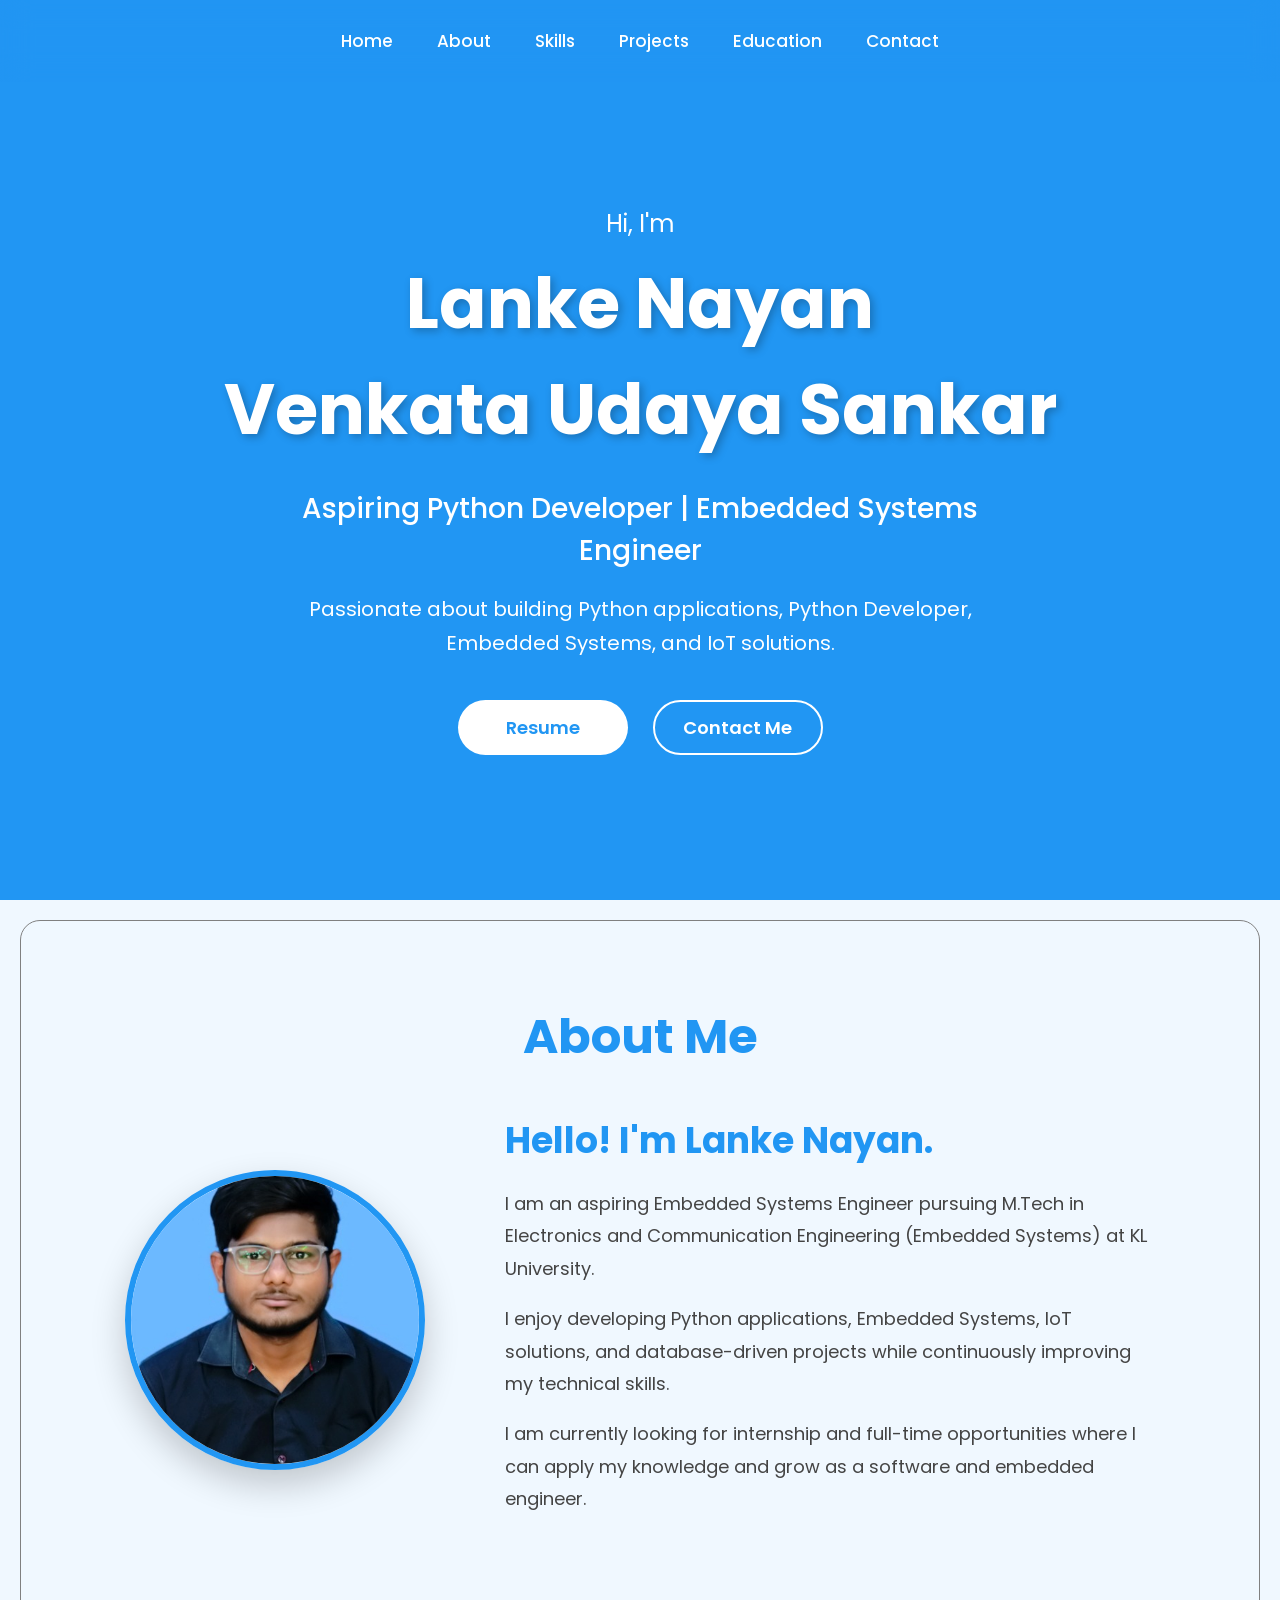
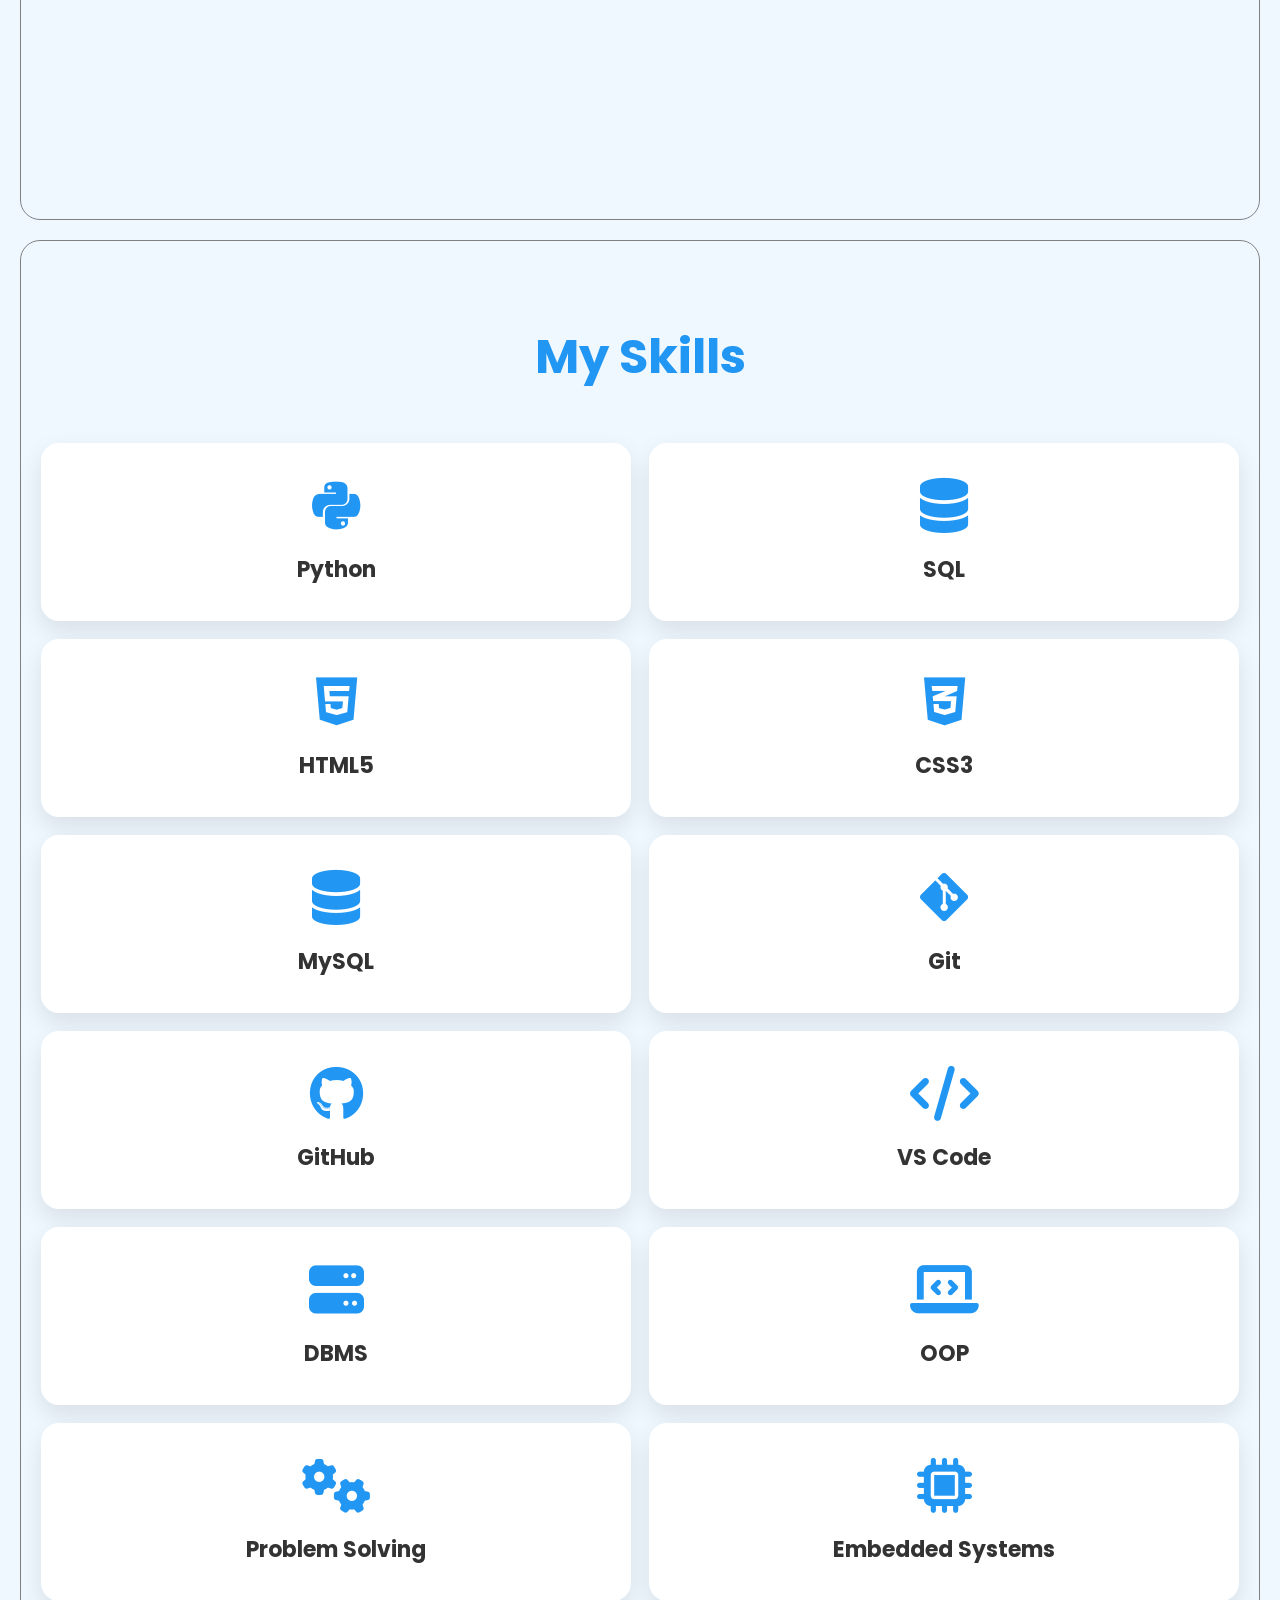
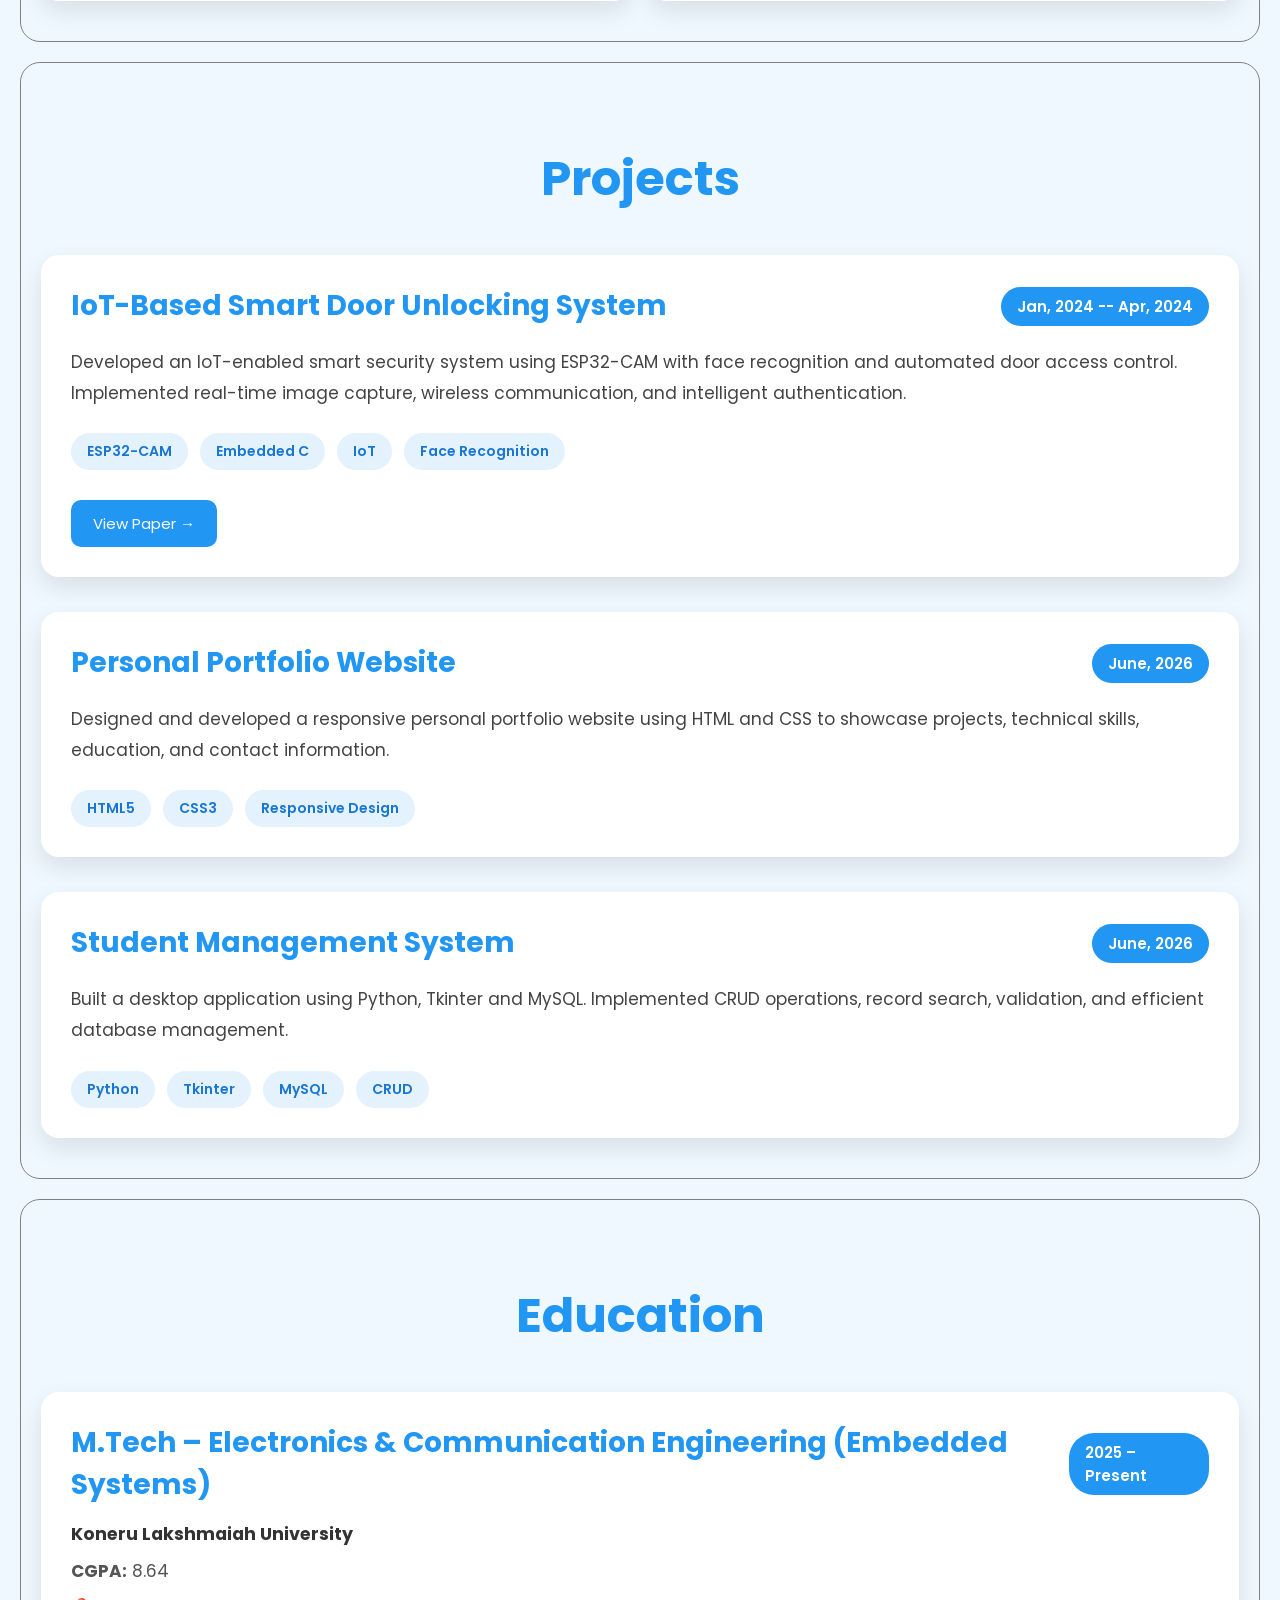
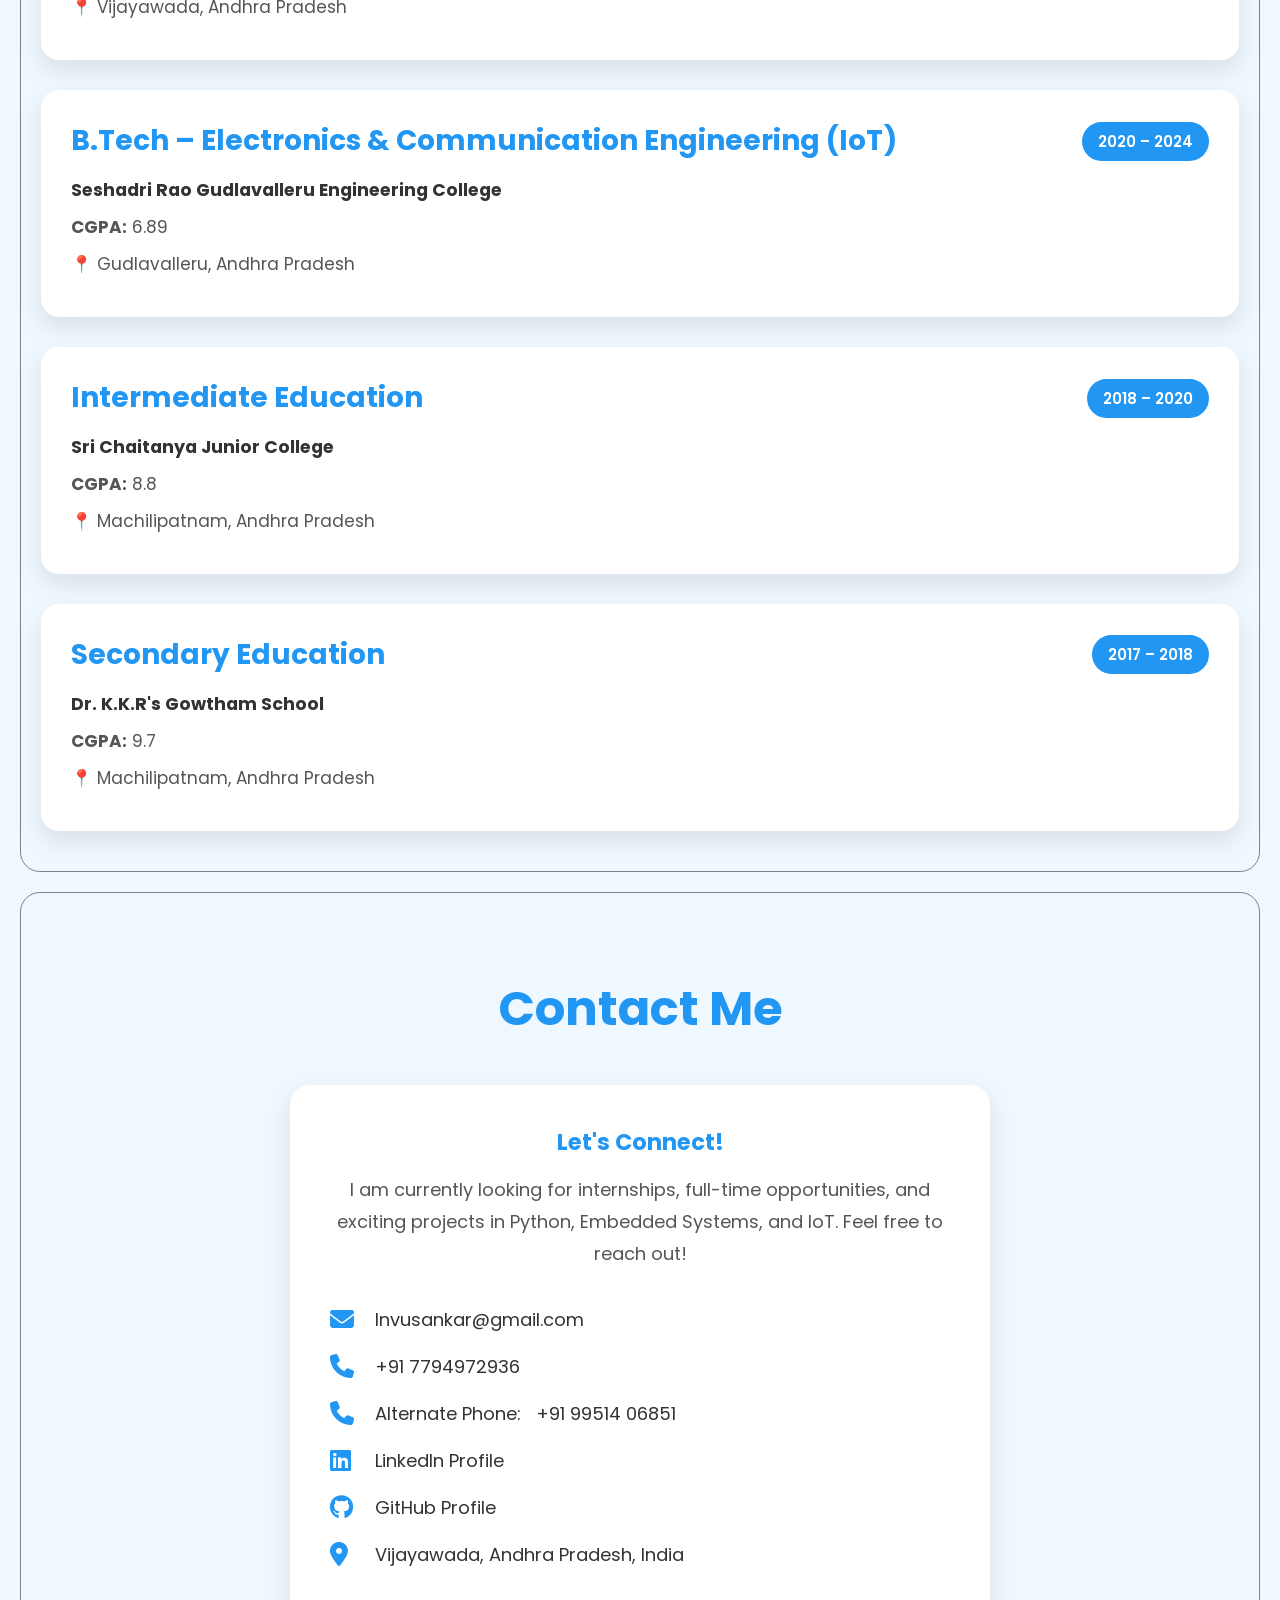
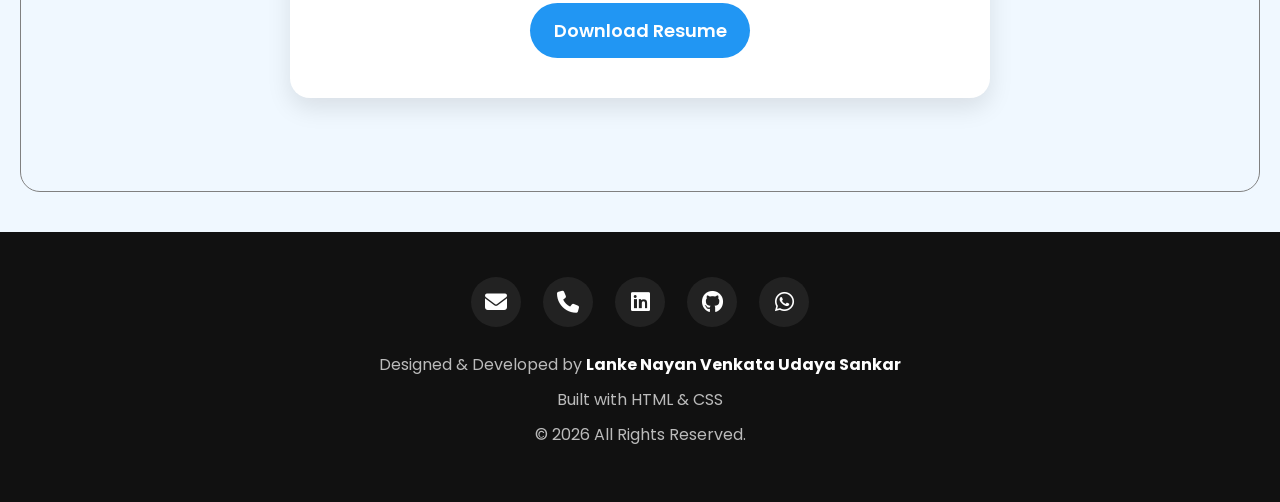
<file: index.html>
<!DOCTYPE html>
<html lang="en">
<head>
    <meta charset="UTF-8">
    <meta name="viewport" content="width=device-width, initial-scale=1.0">
    <meta name="description"
        content="Portfolio of Lanke Nayan Venkata Udaya Sankar, an aspiring Embedded Systems Engineer skilled in Python, SQL, HTML, CSS, Git, GitHub, IoT and Embedded Systems.">
    <meta name="author"
        content="Lanke Nayan Venkata Udaya Sankar">
    <title>Lanke Nayan | Python Developer | Embedded Systems Engineer</title>
    <link rel="stylesheet" href="style.css">
    <link href="https://fonts.googleapis.com/css2?family=Poppins:wght@300;400;500;600;700&display=swap" rel="stylesheet">
    <link rel="stylesheet" href="https://cdnjs.cloudflare.com/ajax/libs/font-awesome/6.5.0/css/all.min.css">
    <link rel="icon" type="image/png" href="Photo/favicon.png">
</head>
<body>

    <nav class="navbar">
        <a href="#Top">Home</a>
        <a href="#About">About</a>
        <a href="#Skills">Skills</a>
        <a href="#Projects">Projects</a>
        <a href="#Education">Education</a>
        <a href="#Contact">Contact</a>
    </nav>

<header id="Top">
    <meta name="theme-color" content="#2196F3">

    <p class="intro">Hi, I'm</p>

    <h1>
        Lanke Nayan <br>
        Venkata Udaya Sankar
    </h1>

    <h2>
        Aspiring Python Developer |
        Embedded Systems Engineer
    </h2>

    <p class="tagline">
        Passionate about building Python applications,
        Python Developer, Embedded Systems, and IoT solutions.
    </p>

    <div class="hero-buttons">

        <a href="Resume.pdf" download="Resume.pdf">
            <button class="hero-btn">Resume</button>
        </a>

        <a href="#Contact">
            <button class="hero-btn outline">Contact Me</button>
        </a>

    </div>

</header>

    <main>
<section id="About">

    <h1 class="section-title">About Me</h1>

    <div class="about-container">

        <div class="about-image">

            <img src="Photo/sankar.jpeg" alt="Sankar">

        </div>

        <div class="about-content">

            <h2>Hello! I'm Lanke Nayan.</h2>

            <p>
                I am an aspiring Embedded Systems Engineer pursuing
                M.Tech in Electronics and Communication Engineering
                (Embedded Systems) at KL University.
            </p>

            <p>
                I enjoy developing Python applications,
                Embedded Systems, IoT solutions, and database-driven
                projects while continuously improving my technical
                skills.
            </p>

            <p>
                I am currently looking for internship and
                full-time opportunities where I can apply my
                knowledge and grow as a software and embedded engineer.
            </p>

        </div>

    </div>

</section>

<section id="Skills">

    <h1 class="section-title">My Skills</h1>

    <div class="skills-container">

        <div class="skill-card">
            <i class="fa-brands fa-python"></i>
            <h3>Python</h3>
        </div>

        <div class="skill-card">
            <i class="fa-solid fa-database"></i>
            <h3>SQL</h3>
        </div>

        <div class="skill-card">
            <i class="fa-brands fa-html5"></i>
            <h3>HTML5</h3>
        </div>

        <div class="skill-card">
            <i class="fa-brands fa-css3-alt"></i>
            <h3>CSS3</h3>
        </div>

        <div class="skill-card">
            <i class="fa-solid fa-database"></i>
            <h3>MySQL</h3>
        </div>

        <div class="skill-card">
            <i class="fa-brands fa-git-alt"></i>
            <h3>Git</h3>
        </div>

        <div class="skill-card">
            <i class="fa-brands fa-github"></i>
            <h3>GitHub</h3>
        </div>

        <div class="skill-card">
            <i class="fa-solid fa-code"></i>
            <h3>VS Code</h3>
        </div>

        <div class="skill-card">
            <i class="fa-solid fa-server"></i>
            <h3>DBMS</h3>
        </div>

        <div class="skill-card">
            <i class="fa-solid fa-laptop-code"></i>
            <h3>OOP</h3>
        </div>

        <div class="skill-card">
            <i class="fa-solid fa-gears"></i>
            <h3>Problem Solving</h3>
        </div>

        <div class="skill-card">
            <i class="fa-solid fa-microchip"></i>
            <h3>Embedded Systems</h3>
        </div>

    </div>

</section>

<section id="Projects">

    <h1 class="section-title">Projects</h1>

    <div class="projects-container">

        <!-- Project 1 -->

        <div class="project-card">

            <div class="project-header">
                <h2>IoT-Based Smart Door Unlocking System</h2>
                <span class="project-year">Jan, 2024 -- Apr, 2024</span>
            </div>

            <p>
                Developed an IoT-enabled smart security system using ESP32-CAM
                with face recognition and automated door access control.
                Implemented real-time image capture, wireless communication,
                and intelligent authentication.
            </p>

            <div class="tech-stack">
                <span>ESP32-CAM</span>
                <span>Embedded C</span>
                <span>IoT</span>
                <span>Face Recognition</span>
            </div>

            <a href="https://doi.org/10.5281/zenodo.10851872" target="_blank" class="project-btn">
                View Paper →
            </a>

        </div>

        <!-- Project 2 -->

        <div class="project-card">

            <div class="project-header">
                <h2>Personal Portfolio Website</h2>
                <span class="project-year">June, 2026</span>
            </div>

            <p>
                Designed and developed a responsive personal portfolio website
                using HTML and CSS to showcase projects, technical skills,
                education, and contact information.
            </p>

            <div class="tech-stack">
                <span>HTML5</span>
                <span>CSS3</span>
                <span>Responsive Design</span>
            </div>

        </div>

        <!-- Project 3 -->

        <div class="project-card">

            <div class="project-header">
                <h2>Student Management System</h2>
                <span class="project-year">June, 2026</span>
            </div>

            <p>
                Built a desktop application using Python, Tkinter and MySQL.
                Implemented CRUD operations, record search,
                validation, and efficient database management.
            </p>

            <div class="tech-stack">
                <span>Python</span>
                <span>Tkinter</span>
                <span>MySQL</span>
                <span>CRUD</span>
            </div>

        </div>

    </div>

</section>

<section id="Education">

    <h1 class="section-title">Education</h1>

    <div class="education-container">

        <!-- M.Tech -->

        <div class="education-card">

            <div class="education-header">
                <h2>M.Tech – Electronics & Communication Engineering (Embedded Systems)</h2>
                <span class="education-year">2025 – Present</span>
            </div>

            <h3>Koneru Lakshmaiah University</h3>

            <p><strong>CGPA:</strong> 8.64</p>

            <p>📍 Vijayawada, Andhra Pradesh</p>

        </div>

        <!-- B.Tech -->

        <div class="education-card">

            <div class="education-header">
                <h2>B.Tech – Electronics & Communication Engineering (IoT)</h2>
                <span class="education-year">2020 – 2024</span>
            </div>

            <h3>Seshadri Rao Gudlavalleru Engineering College</h3>

            <p><strong>CGPA:</strong> 6.89</p>

            <p>📍 Gudlavalleru, Andhra Pradesh</p>

        </div>

        <!-- Intermediate -->

        <div class="education-card">

            <div class="education-header">
                <h2>Intermediate Education</h2>
                <span class="education-year">2018 – 2020</span>
            </div>

            <h3>Sri Chaitanya Junior College</h3>

            <p><strong>CGPA:</strong> 8.8</p>

            <p>📍 Machilipatnam, Andhra Pradesh</p>

        </div>

        <!-- School -->

        <div class="education-card">

            <div class="education-header">
                <h2>Secondary Education</h2>
                <span class="education-year">2017 – 2018</span>
            </div>

            <h3>Dr. K.K.R's Gowtham School</h3>

            <p><strong>CGPA:</strong> 9.7</p>

            <p>📍 Machilipatnam, Andhra Pradesh</p>

        </div>

    </div>

</section>

<section id="Contact">

    <h1 class="section-title">Contact Me</h1>

    <div class="contact-container">

        <h2>Let's Connect!</h2>

        <p class="contact-text">
            I am currently looking for internships, full-time opportunities,
            and exciting projects in Python, Embedded Systems, and IoT.
            Feel free to reach out!
        </p>

        <div class="contact-info">

            <p>
                <i class="fa-solid fa-envelope"></i>
                <a href="mailto:lnvusankar@gmail.com">
                    lnvusankar@gmail.com
                </a>
            </p>

            <p>
                <i class="fa-solid fa-phone"></i>
                <a href="tel:+917794972936">
                    +91 7794972936
                </a>
            </p>

            <p>
                <i class="fa-solid fa-phone"></i>
                Alternate Phone:
                <a href="tel:+919951406851">+91 99514 06851</a>
            </p>

            <p>
                <i class="fa-brands fa-linkedin"></i>
                <a href="https://www.linkedin.com/in/lanke-nayan-venkata-udaya-sankar-596640224" target="_blank">
                    LinkedIn Profile
                </a>
            </p>

            <p>
                <i class="fa-brands fa-github"></i>
                <a href="https://github.com/Venkatlanke" target="_blank">
                    GitHub Profile
                </a>
            </p>

            <p>
                <i class="fa-solid fa-location-dot"></i>
                Vijayawada, Andhra Pradesh, India
            </p>

        </div>

        <a href="Resume.pdf" download="Resume.pdf">
            <button class="contact-btn">
                Download Resume
            </button>
        </a>

    </div>

</section>
    </main>
   
<footer>

    <div class="social-icons">

        <a href="mailto:lnvusankar@gmail.com">
            <i class="fa-solid fa-envelope"></i>
        </a>

        <a href="tel:+917794972936">
            <i class="fa-solid fa-phone"></i>
        </a>

        <a href="https://www.linkedin.com/in/lanke-nayan-venkata-udaya-sankar-596640224" target="_blank">
            <i class="fa-brands fa-linkedin"></i>
        </a>

        <a href="https://github.com/Venkatlanke" target="_blank">
            <i class="fa-brands fa-github"></i>
        </a>

        <a href="https://wa.me/917794972936" target="_blank">
            <i class="fa-brands fa-whatsapp"></i>
        </a>

    </div>

    <p>Designed & Developed by <strong>Lanke Nayan Venkata Udaya Sankar</strong></p>

    <p>Built with HTML & CSS</p>

    <p>© 2026 All Rights Reserved.</p>

</footer>

</body>    
</html>
</file>
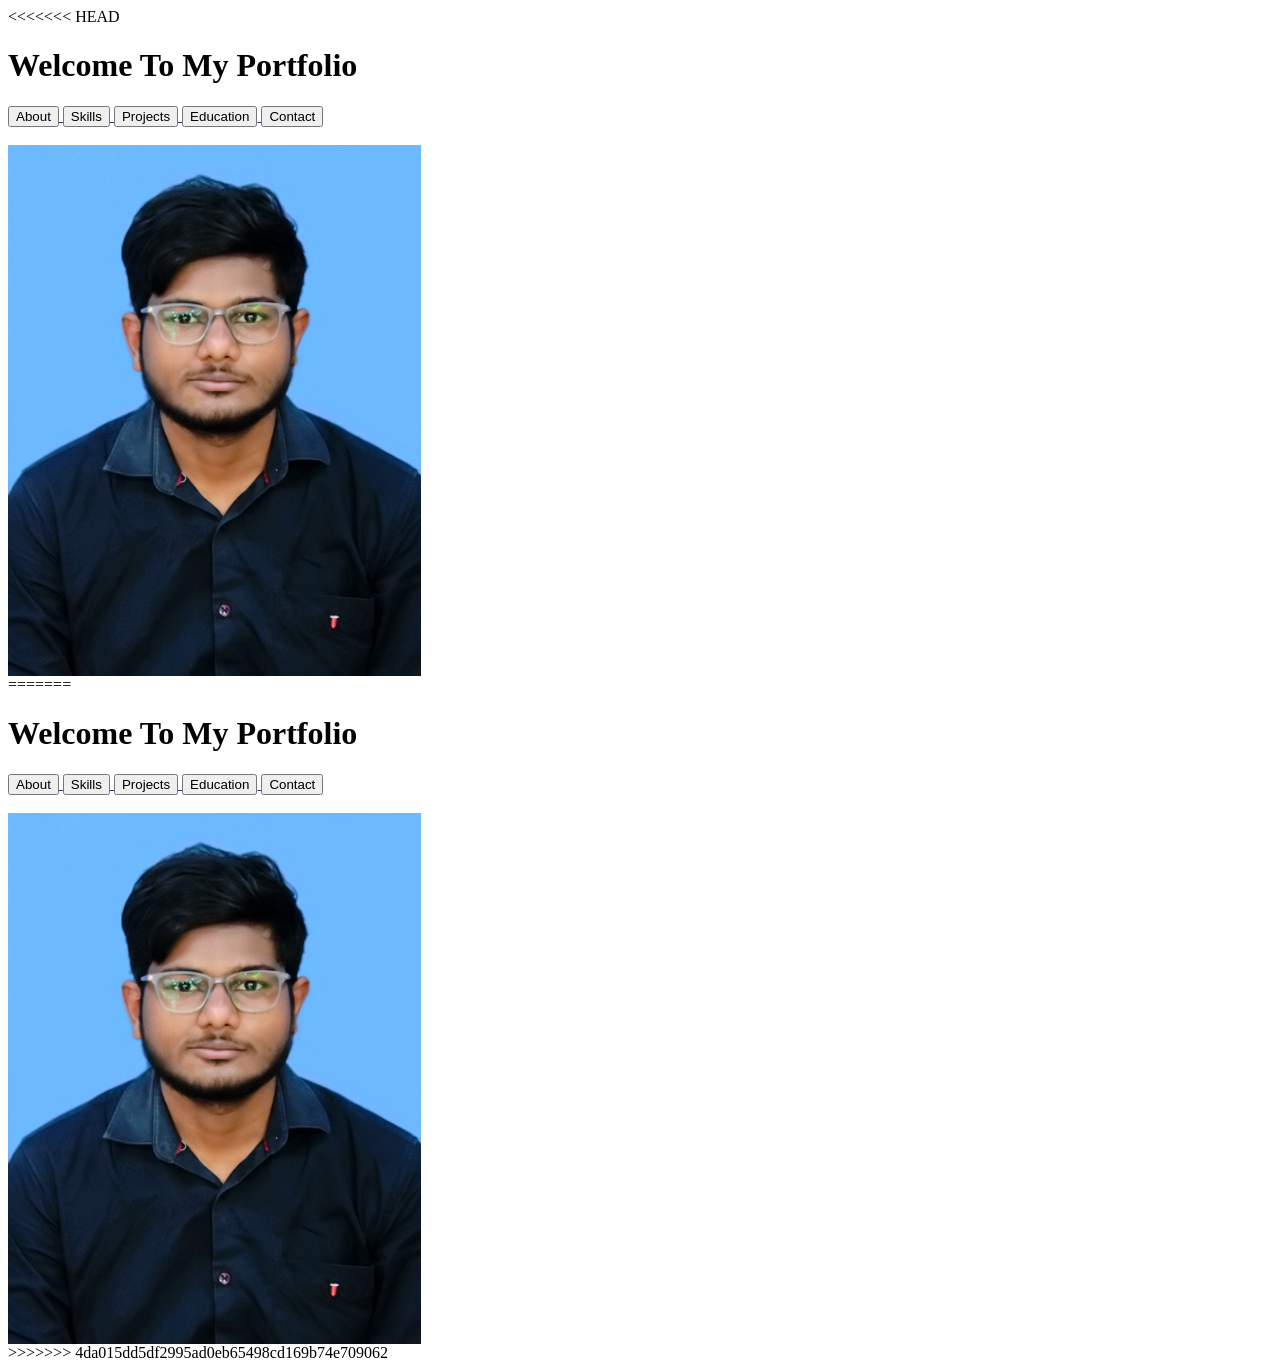
<file: portfolio.html>
<<<<<<< HEAD
<!DOCTYPE html>
<html lang="en">
<head>
    <meta charset="UTF-8">
    <meta name="viewport" content="width=device-width, initial-scale=1.0">
    <title>Document</title>
</head>
<body>
    <header>    
        <h1>Welcome To My Portfolio</h1>

        <a href=""> <button class="button">About</button> </a>
        <a href=""> <button class="button">Skills</button> </a>
        <a href=""> <button class="button">Projects</button> </a>
        <a href=""> <button class="button">Education</button> </a>
        <a href=""> <button class="button">Contact</button> </a>
    </header>
    <br>
    <section class="home">
        <div class="home-img">
            <img src="Photo/sankar.jpeg" alt="Sankar">
        </div>
    </section>
</body>
=======
<!DOCTYPE html>
<html lang="en">
<head>
    <meta charset="UTF-8">
    <meta name="viewport" content="width=device-width, initial-scale=1.0">
    <title>Document</title>
</head>
<body>
    <header>    
        <h1>Welcome To My Portfolio</h1>

        <a href=""> <button class="button">About</button> </a>
        <a href=""> <button class="button">Skills</button> </a>
        <a href=""> <button class="button">Projects</button> </a>
        <a href=""> <button class="button">Education</button> </a>
        <a href=""> <button class="button">Contact</button> </a>
    </header>
    <br>
    <section class="home">
        <div class="home-img">
            <img src="Photo/sankar.jpeg" alt="Sankar">
        </div>
    </section>
</body>
>>>>>>> 4da015dd5df2995ad0eb65498cd169b74e709062
</html>
</file>
<file: style.css>
html{
    scroll-behavior:smooth;
    scroll-padding-top:90px;
}
*{

    margin:0;

    padding:0;

    box-sizing:border-box;

    font-family:'Poppins',sans-serif;

}
body{
    margin: 0;
    font-size: 15px;
    background-color: #f0f8ff;
}
/* ===========================
   Text Selection
=========================== */

::selection{

    background:#2196f3;

    color:white;
}
/* ===========================
   Scrollbar
=========================== */

::-webkit-scrollbar{

    width:10px;
}

::-webkit-scrollbar-track{

    background:#eaf4fc;
}

::-webkit-scrollbar-thumb{

    background:#2196f3;

    border-radius:10px;
}

::-webkit-scrollbar-thumb:hover{

    background:#1565c0;
}
/* ===========================
   Focus States
=========================== */

a:focus,
button:focus{

    outline:3px solid #90caf9;

    outline-offset:4px;
}
header{
    min-height:100vh;
    min-height:100dvh;
    color: white;
    background-color: #2196f3;
    display: flex;
    flex-direction: column;
    justify-content: center;
    align-items: center;
    padding:120px 20px 60px;
    box-sizing:border-box;
}
/* Navigation Bar */

.navbar{
    position: fixed;
    top: 0;
    left: 0;
    width: 100%;
    display: flex;
    justify-content: center;
    align-items: center;
    gap: 8px;
    padding-top:140px;
    padding: 18px 0;

    background: rgba(33, 150, 243, 0.85);
    backdrop-filter: blur(15px);

    z-index: 1000;

    transition: all 0.3s ease;
}

.navbar a{
    text-decoration: none;
    color: white;
    font-size: 17px;
    font-weight: 500;

    padding: 10px 18px;
    border-radius: 10px;

    transition: all 0.3s ease;
}

.navbar a:hover{
    background: white;
    color: #2196f3;
    transform: translateY(-5px);
}
.hero-btn{

    width:170px;
    height:55px;

    border:none;
    border-radius:30px;

    background:white;
    color:#2196f3;

    font-size:18px;
    font-weight:600;

    cursor:pointer;

    transition:.3s;
}

.hero-btn:hover{

    transform:translateY(-5px);

    box-shadow:0 10px 20px rgba(0,0,0,.25);
}

.outline{

    background:transparent;

    border:2px solid white;

    color:white;
}

.outline:hover{

    background:white;
    color:#2196f3;
}
/* Hero Section */

.intro{
    color:white;
    font-size:24px;
    margin-bottom:10px;
}

header h1{
    color:white;
    font-size:70px;
    margin:0;
    text-align:center;
    text-shadow:3px 3px 8px rgba(0,0,0,.25);
    overflow-wrap:break-word;
}

header h2{
    color:white;
    font-weight:500;
    margin-top:25px;
    font-size:28px;
    text-align:center;
    max-width:750px;
    line-height:1.5;
}

.tagline{
    color:white;
    font-size:20px;
    max-width:700px;
    text-align:center;
    margin-top:20px;
    line-height:1.7;
}

.hero-buttons{
    margin-top:40px;
    display:flex;
    gap:25px;
}
main{
    padding: 20px;
    color: #333333;
    background-color: #f0f8ff;
}
section{
    min-height:100vh;
    border:1px solid gray;
    border-radius:20px;
    padding:80px 20px 40px;
    margin-bottom:20px;
    animation:fadeUp 1.5s ease;
    animation-fill-mode:both;
    box-sizing:border-box;
}
.section-title{

    text-align:center;

    font-size:48px;

    color:#2196f3;

    margin-bottom:20px;
}
/* ---------- About Section ---------- */

.about-container{

    display:flex;

    justify-content:center;

    align-items:center;

    gap:80px;

    margin-top:40px;
}

.about-image img{

    width:300px;

    height:300px;

    border-radius:50%;

    object-fit:cover;

    border:6px solid #2196f3;

    box-shadow:0 15px 35px rgba(0,0,0,.2);
    animation:floating 4s ease-in-out infinite;
    transition:.3s;
}
    .about-image img:hover{

    transform:scale(1.05);

    box-shadow:0 20px 45px rgba(0,0,0,.3);
}

.about-content{

    max-width:650px;
}

.about-content h2{

    color:#2196f3;

    font-size:36px;

    margin-bottom:20px;
}

.about-content p{

    font-size:18px;

    line-height:1.8;

    color:#444;

    margin-bottom:18px;
}
/* ---------- Skills Section ---------- */

.skills-container{

    display:grid;

    grid-template-columns:
    repeat(2,minmax(140px,1fr));

    gap:18px;

    margin-top:50px;
}

.skill-card{

    background:white;

    border-radius:18px;

    padding:35px 20px;

    text-align:center;

    box-shadow:0 10px 25px rgba(0,0,0,.1);

    transition:.3s;

    min-width:0;
}

.skill-card i{

    font-size:55px;

    color:#2196f3;

    margin-bottom:20px;
}

.skill-card h3{

    color:#333;

    font-size:22px;

    margin:0;
}

.skill-card:hover{

    transform:translateY(-10px);

    box-shadow:0 18px 35px rgba(0,0,0,.18);
}
/* ===========================
   Projects Section
=========================== */

.projects-container{

    display:flex;

    flex-direction:column;

    gap:35px;

    margin-top:40px;
}

.project-card{

    background:white;

    border-radius:18px;

    padding:30px;

    box-shadow:0 10px 25px rgba(0,0,0,.10);

    transition:.3s;
}

.project-card:hover{

    transform:translateY(-8px);

    box-shadow:0 20px 40px rgba(0,0,0,.18);
}

.project-header{

    display:flex;

    justify-content:space-between;

    align-items:center;

    margin-bottom:20px;
}

.project-header h2{

    margin:0;

    color:#2196f3;

    font-size:28px;
}

.project-year{

    background:#2196f3;

    color:white;

    padding:8px 16px;

    border-radius:25px;

    font-weight:600;
}

.project-card p{

    font-size:17px;

    line-height:1.8;

    color:#444;
}

.tech-stack{

    display:flex;

    flex-wrap:wrap;

    gap:12px;

    margin-top:25px;
}

.tech-stack span{

    background:#e3f2fd;

    color:#1976d2;

    padding:8px 16px;

    border-radius:25px;

    font-size:14px;

    font-weight:600;
}

.project-btn{

    display:inline-block;

    margin-top:30px;

    text-decoration:none;

    color:white;

    background:#2196f3;

    padding:12px 22px;

    border-radius:10px;

    transition:.3s;
}

.project-btn:hover{

    background:#1565c0;
}
/* ===========================
   Education Section
=========================== */

.education-container{

    display:flex;

    flex-direction:column;

    gap:30px;

    margin-top:40px;
}

.education-card{

    background:white;

    border-radius:18px;

    padding:30px;

    box-shadow:0 10px 25px rgba(0,0,0,.10);

    transition:.3s;
}

.education-card:hover{

    transform:translateY(-8px);

    box-shadow:0 20px 40px rgba(0,0,0,.18);
}

.education-header{

    display:flex;

    justify-content:space-between;

    align-items:center;

    margin-bottom:15px;
}

.education-header h2{

    margin:0;

    color:#2196f3;

    font-size:28px;
}

.education-year{

    background:#2196f3;

    color:white;

    padding:8px 16px;

    border-radius:25px;

    font-weight:600;
}

.education-card h3{

    margin:10px 0;

    color:#333;
}

.education-card p{

    font-size:17px;

    color:#555;

    line-height:1.7;

    margin:8px 0;
}
/* ===========================
   Contact Section
=========================== */

.contact-container{

    max-width:700px;

    margin:40px auto;

    background:white;

    padding:40px;

    border-radius:20px;

    text-align:center;

    box-shadow:0 10px 25px rgba(0,0,0,.10);
}

.contact-container h2{

    color:#2196f3;

    margin-bottom:15px;
}

.contact-text{

    font-size:18px;

    color:#555;

    line-height:1.8;

    margin-bottom:35px;
}

.contact-info{

    text-align:left;

    display:flex;

    flex-direction:column;

    gap:20px;

    margin-bottom:35px;
}

.contact-info p{

    font-size:18px;

    display:flex;

    align-items:center;

    gap:15px;

    color:#333;
}

.contact-info i{

    color:#2196f3;

    font-size:24px;

    width:30px;
}

.contact-info a{

    text-decoration:none;

    color:#333;

    transition:.3s;
}

.contact-info a:hover{

    color:#2196f3;
}

.contact-btn{

    width:220px;

    height:55px;

    border:none;

    border-radius:30px;

    background:#2196f3;

    color:white;

    font-size:18px;

    font-weight:600;

    cursor:pointer;

    transition:.3s;
}

.contact-btn:hover{

    background:#1565c0;

    transform:translateY(-4px);
}
/* ===========================
   Footer
=========================== */

footer{

    background:#111;

    color:#ddd;

    text-align:center;

    padding:45px 20px;
}

.social-icons{

    display:flex;

    justify-content:center;

    gap:22px;

    margin-bottom:25px;
}

.social-icons a{

    width:50px;

    height:50px;

    display:flex;

    justify-content:center;

    align-items:center;

    border-radius:50%;

    background:#222;

    color:white;

    text-decoration:none;

    font-size:22px;

    transition:.3s;
}

.social-icons a:hover{

    background:#2196f3;

    transform:translateY(-6px);
}

footer p{

    margin:10px 0;

    color:#bbb;

    font-size:16px;
}

footer strong{

    color:white;
}
/* ===========================
   Animations
=========================== */

@keyframes fadeUp{

    from{

        opacity:0;

        transform:translateY(30px);

    }

    to{

        opacity:1;

        transform:translateY(0);

    }
} 
@keyframes floating{

    0%{
        transform:translateY(0);
    }

    50%{
        transform:translateY(-10px);
    }

    100%{
        transform:translateY(0);
    }

}

/* ===========================
   Responsive Design
=========================== */

@media (max-width:768px){

    /* Navigation */

    .navbar{

        flex-wrap:wrap;

        gap:12px;

        padding:15px;
    }

    .navbar a{

        font-size:15px;

        padding:8px 14px;
    }

    /* Hero */

    header h1{

        font-size:clamp(42px,8vw,70px);
    }

    header h2{

        font-size:clamp(18px,4vw,28px);
    }

    .tagline{

        font-size:17px;

        padding:0 20px;
    }

    .hero-buttons{

        flex-direction:column;

        align-items:center;
    }

    /* About */

    .about-container{

        flex-direction:column;

        text-align:center;

        gap:35px;
    }

    .about-image img{

        width:220px;

        height:220px;
    }

    /* Skills */

    .skills-container{

        grid-template-columns:1fr 1fr;
    }

    /* Projects */

    .project-header{

        flex-direction:column;

        align-items:flex-start;

        gap:12px;
    }

    /* Education */

    .education-header{

        flex-direction:column;

        align-items:flex-start;

        gap:12px;
    }

    /* Contact */

    .contact-container{

        padding:25px;
    }

}
</file>
